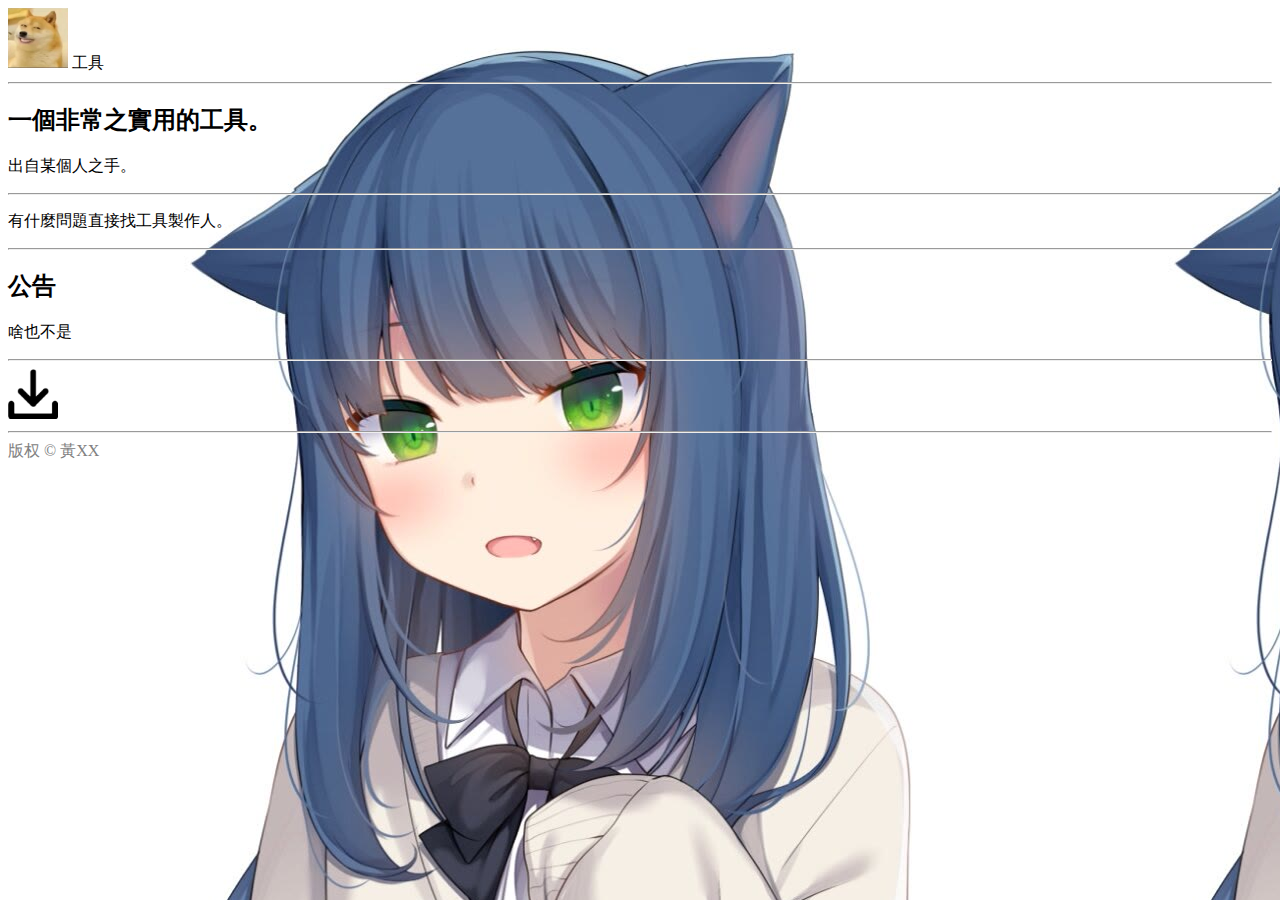
<file: index.html>
<!DOCTYPE html>  <!--警告，這是一個html--> <!--我是一個註解-->
<head>           <!--隱藏的內容-->
<title>工具官網</title><!--標題-->
</head>
<body>           <!--會顯示的東西-->
<body background="res/1.png">
<img class="icon" src="res/3.png" width="60" height="60">
<f>工具</f>
<hr>
<h2>一個非常之實用的工具。</h2>
<p>出自某個人之手。</p>
<hr>
<p>有什麼問題直接找工具製作人。</p>
<hr>
<h2>公告</h2>
<p>啥也不是</p>
<hr>
<a href="https://cdn.410wl.cn/api/1636718546-211.apk"><img src="res/4.png" width="50" height="50"></a>
<hr>
<font color=#808080>
版权 © 黃XX</font>
</body>
</html>
</file>
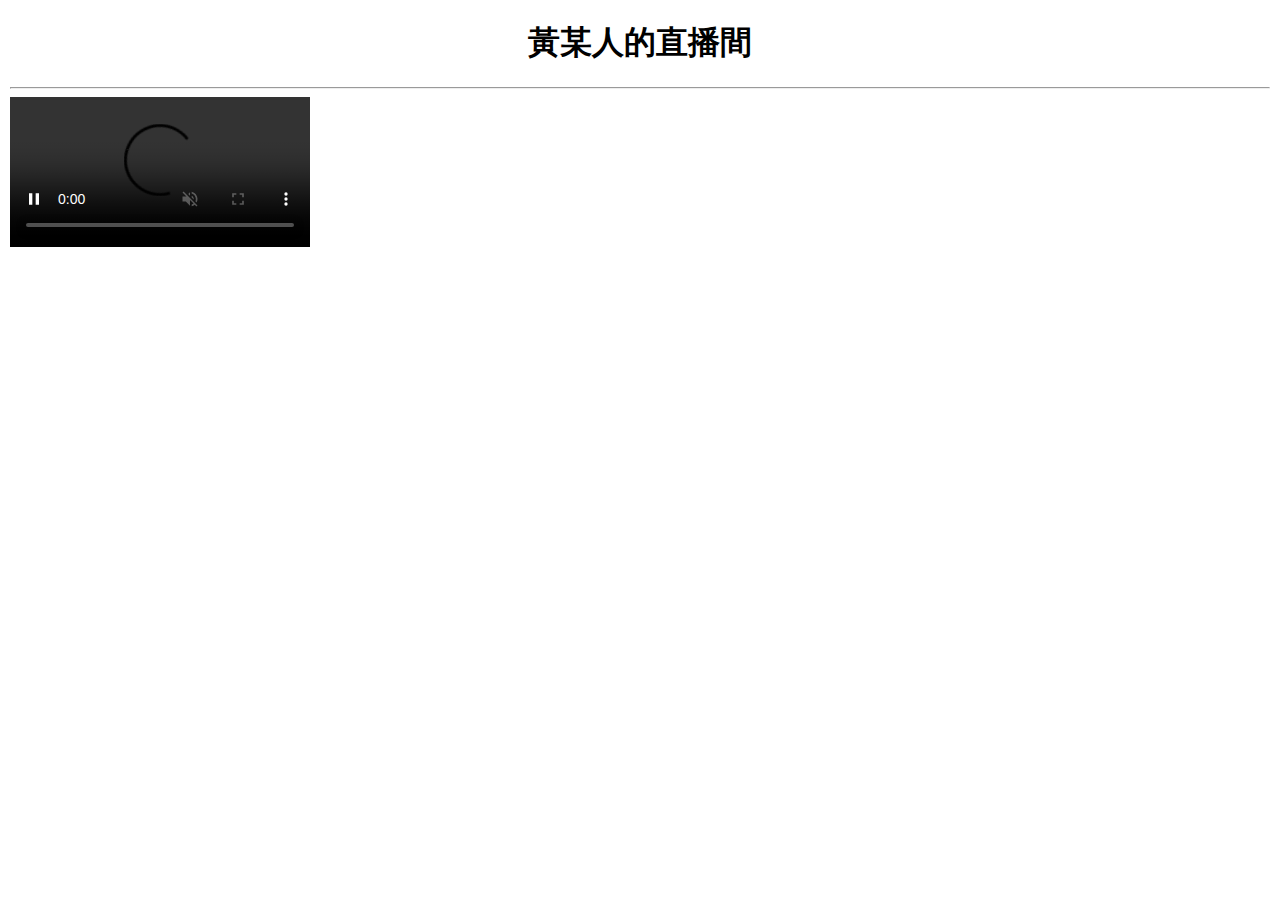
<file: live/index.html>
<!DOCTYPE html>
<html>
<head>
  <title>YUGE LIVE</title>
  <meta charset="utf-8">
  <style>
      body {
          margin: 10px 10px 10px 10px;
      }
  </style>
</head>
<body>
  <h1 align="center">黃某人的直播間</h1>
  <hr>
  <video id="player" controls="controls" autoplay controls muted></video>
</body>
<script type="text/javascript" src="js/jquery-1.10.2.min.js"></script>
<script type="text/javascript" src="js/flv-1.5.0.min.js"></script>
<script type="text/javascript" src="js/hls-0.14.17.min.js"></script>
<script type="text/javascript">
  $(function(){
    // See https://developer.mozilla.org/en-US/docs/Web/API/URLSearchParams
    const q = new URLSearchParams(location.search);

    const resource = ('http://srs.catipa.fun:8080/live/WongXX.flv');
    if (!resource) return alert(`没有指定URL`);

    if (resource.indexOf('.flv') > 0) {
      if (!flvjs.isSupported()) return alert(`你的浏览器不支持HTTP-FLV`);

      const player = flvjs.createPlayer({type: 'flv', url: resource});
      player.attachMediaElement(document.getElementById('player'));
      player.load();
      player.play();
      console.log(`Play by flv.js for ${resource}`);
      return;
    }

    if (resource.indexOf('.m3u8') > 0) {
      // See https://stackoverflow.com/a/12905122/17679565
      if (document.createElement('video').canPlayType('application/vnd.apple.mpegURL')) {
        console.log(`Play by native for ${resource}`);
        $('#player').prop('src', resource);
        return;
      }

      const player = new Hls();
      player.loadSource(resource);
      player.attachMedia(document.getElementById('player'));
      console.log(`Play by hls.js for ${resource}`);
      return;
    }

    alert(`不支持的URL：${resource}`);
  });
</script>
</html>
</file>
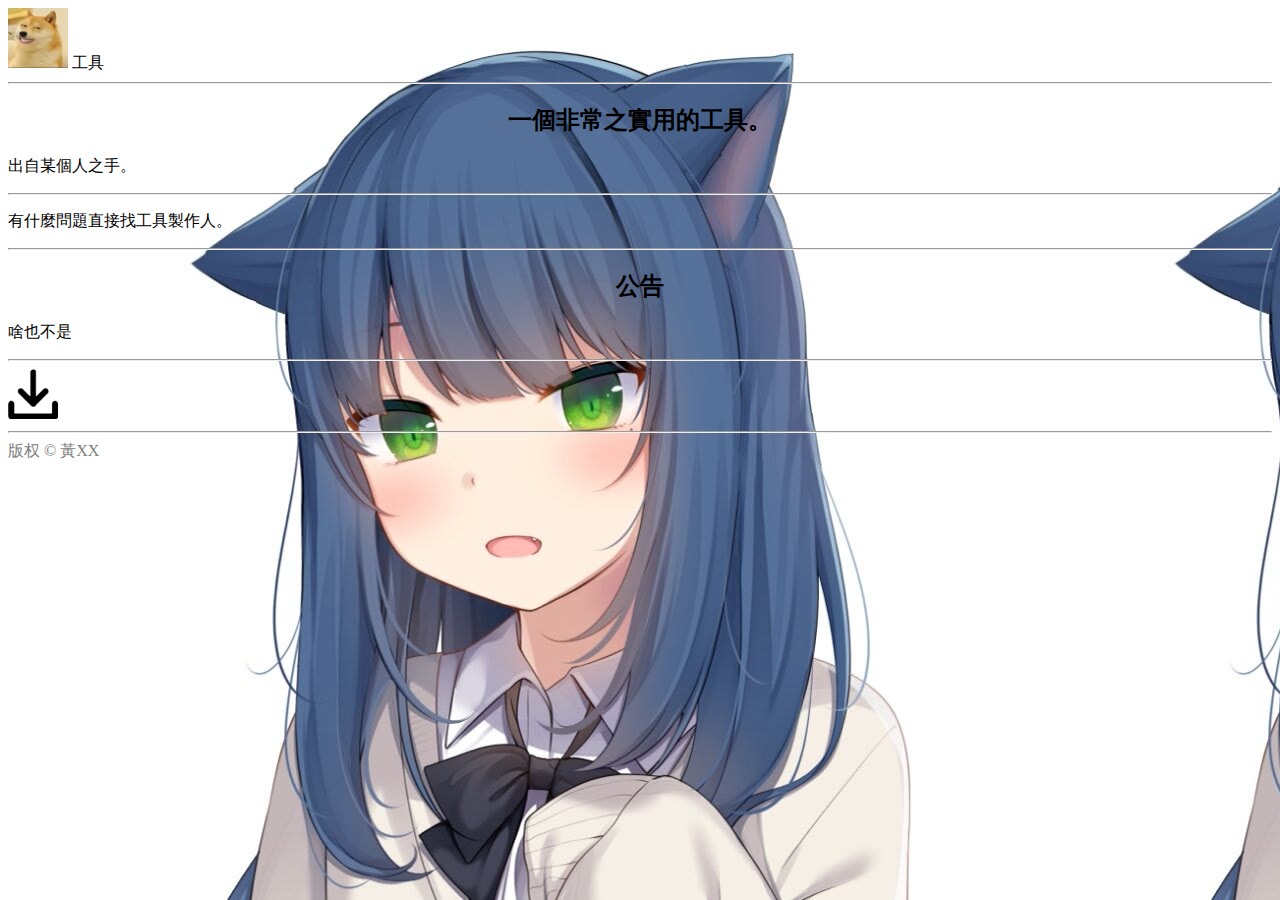
<file: 工具官網/index.html>
<!DOCTYPE html>  <!--警告，這是一個html--> <!--我是一個註解-->
<html>
<head>           <!--隱藏的內容-->
<title>工具官網</title><!--標題-->
</head>
<body>           <!--會顯示的東西-->
<body background="res/1.png">
<img class="icon" src="res/3.png" width="60" height="60">
<f>工具</f>
<hr>
<h2 align="center">一個非常之實用的工具。</h2>
<p>出自某個人之手。</p>
<hr>
<p>有什麼問題直接找工具製作人。</p>
<hr>
<h2 align="center">公告</h2>
<p>啥也不是</p>
<hr>
<a href="APK/工具_60_secure_split.apk"><img src="res/4.png" width="50" height="50"></a>
<hr>
<font color=#808080 align="center">
版权 © 黃XX</font>
</body>
</html>
</file>
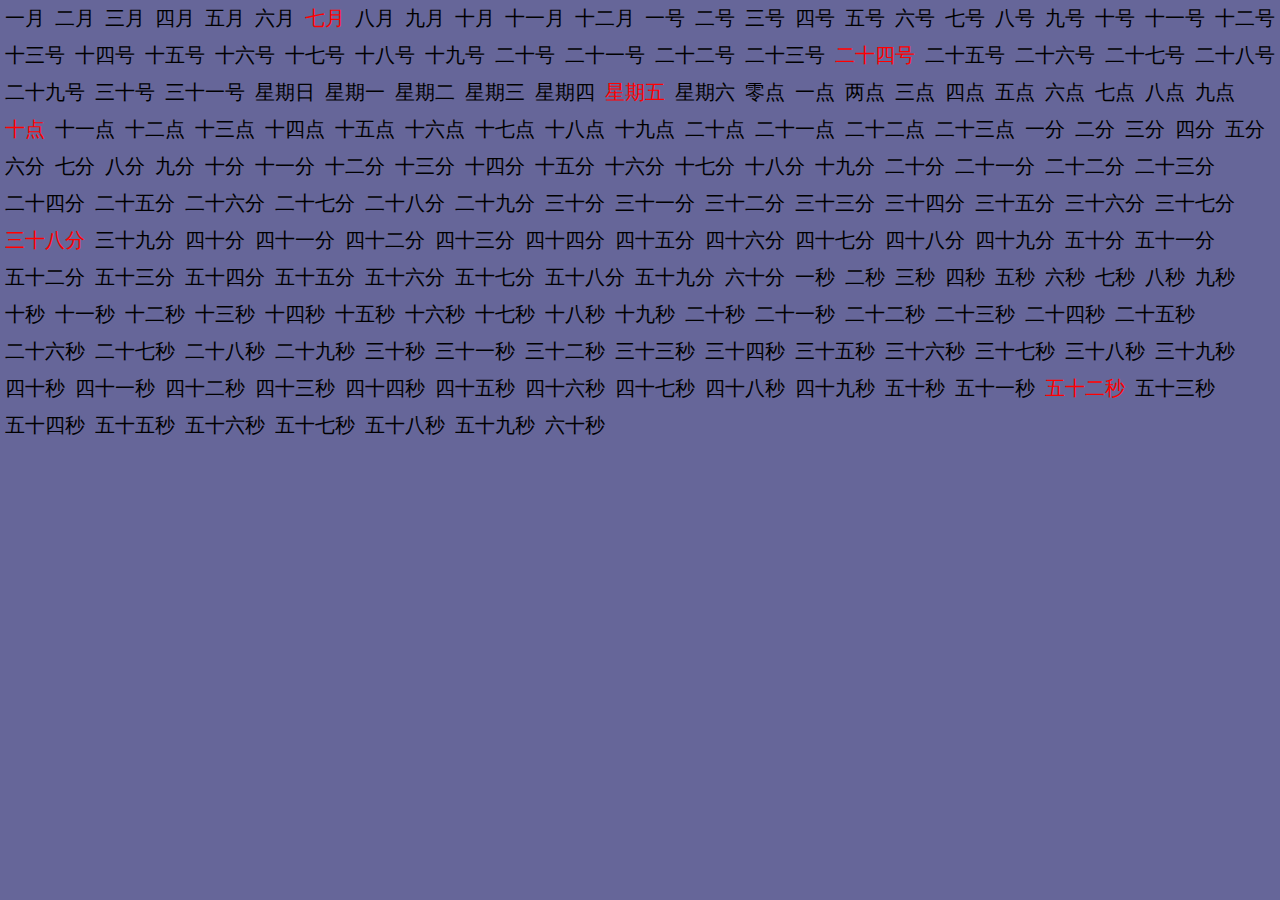
<file: 鐘/index.html>
<!DOCTYPE html>
<html lang="en">
 
<head>
    <meta charset="UTF-8">
    <meta name="viewport" content="width=device-width, initial-scale=1.0">
    <meta http-equiv="X-UA-Compatible" content="ie=edge">
    <title>旋转时钟</title>
    <link rel="stylesheet" href="./clock.css">
    <script src="clock.js"></script>
</head>
 
<body>
<div id="clock"></div>
</body>
 
</html>
</file>
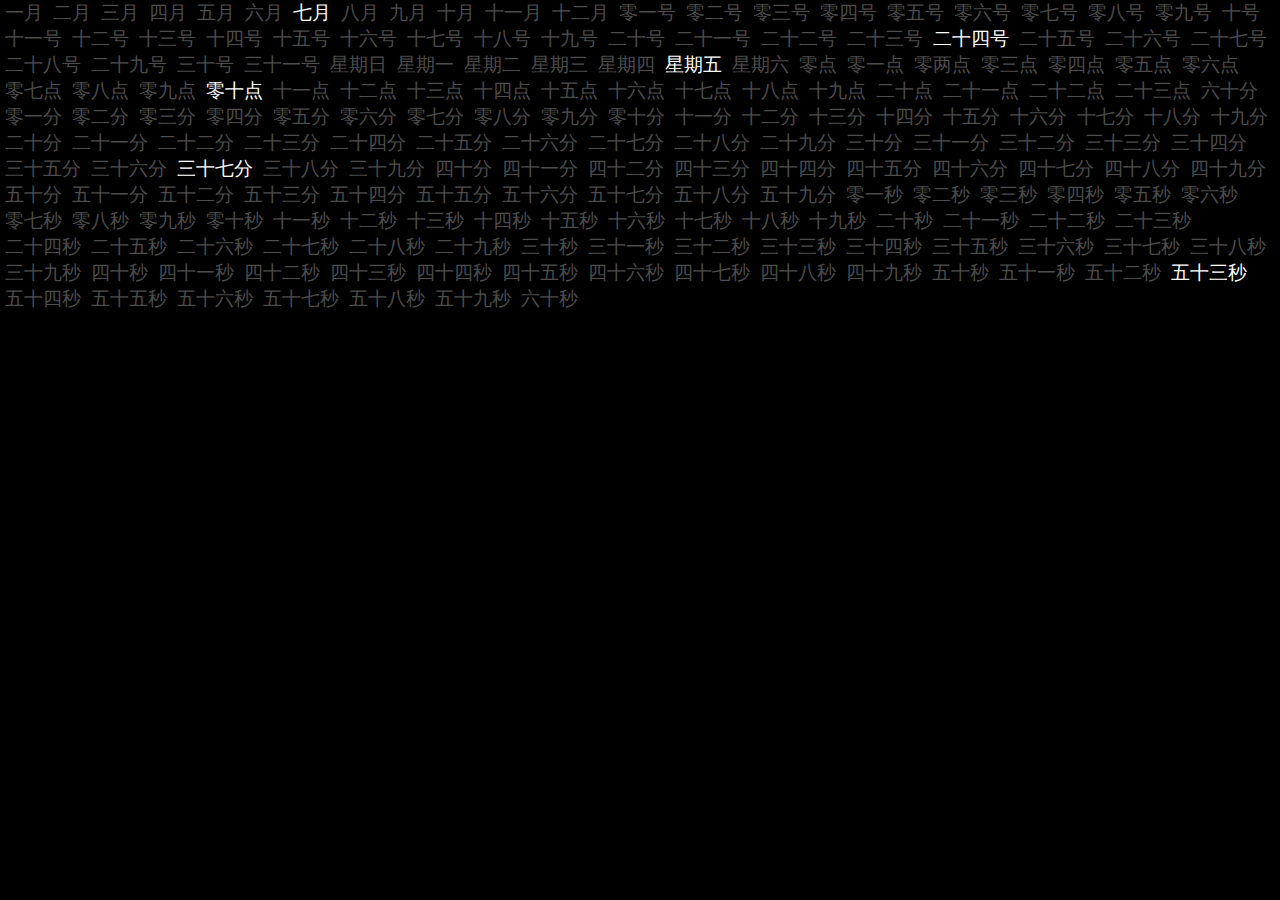
<file: 鐘2/index.html>
<!DOCTYPE html>
   <html lang="zh-hans">
       <head>
           <meta charset="UTF-8">
           <meta name="viewport" content="width=device-width, initial-scale=1.0">
           <meta http-equiv="X-UA-Compatible" content="ie=edge">
           <title>js仿抖罗盘时钟</title>
           <style>
               *{
                   margin:0;
                   padding:0
              }
              html,body{
                   width:100%;
                   height:100%;
                   background-color:#000;
                   overflow:hidden
              }
              #clock{
                   position:relative;
                  width:100%;
                  height:100%;
                  background:#000
              }
              .label{
                   display:inline-block;
                   color:#4d4d4d;
                  text-align:center;
                  padding:0 5px;
                  font-size:19px;
                  transition:left 1s,top 1s;
                  transform-origin:0% 0%
             }
          </style>     
      </head>
      <body>
          <div id="clock"></div>
          <script>
              var monthText=["一月","二月","三月","四月","五月","六月","七月","八月","九月","十月","十一月","十二月"];
              var dayText=["零一号","零二号","零三号","零四号","零五号","零六号","零七号","零八号","零九号","十号","十一号","十二号","十三号","十四号","十五号","十六号","十七号","十八号","十九号","二十号","二十一号","二十二号","二十三号","二十四号","二十五号","二十六号","二十七号","二十八号","二十九号","三十号","三十一号"];
              var weekText=["星期日","星期一","星期二","星期三","星期四","星期五","星期六"];
              var hourText=["零点","零一点","零两点","零三点","零四点","零五点","零六点","零七点","零八点","零九点","零十点","十一点","十二点","十三点","十四点","十五点","十六点","十七点","十八点","十九点","二十点","二十一点","二十二点","二十三点"];
              var minuteText=["六十分","零一分","零二分","零三分","零四分","零五分","零六分","零七分","零八分","零九分","零十分","十一分","十二分","十三分","十四分","十五分","十六分","十七分","十八分","十九分","二十分","二十一分","二十二分","二十三分","二十四分","二十五分","二十六分","二十七分","二十八分","二十九分","三十分","三十一分","三十二分","三十三分","三十四分","三十五分","三十六分","三十七分","三十八分","三十九分","四十分","四十一分","四十二分","四十三分","四十四分","四十五分","四十六分","四十七分","四十八分","四十九分","五十分","五十一分","五十二分","五十三分","五十四分","五十五分","五十六分","五十七分","五十八分","五十九分"];
              var secondsText=["零一秒","零二秒","零三秒","零四秒","零五秒","零六秒","零七秒","零八秒","零九秒","零十秒","十一秒","十二秒","十三秒","十四秒","十五秒","十六秒","十七秒","十八秒","十九秒","二十秒","二十一秒","二十二秒","二十三秒","二十四秒","二十五秒","二十六秒","二十七秒","二十八秒","二十九秒","三十秒","三十一秒","三十二秒","三十三秒","三十四秒","三十五秒","三十六秒","三十七秒","三十八秒","三十九秒","四十秒","四十一秒","四十二秒","四十三秒","四十四秒","四十五秒","四十六秒","四十七秒","四十八秒","四十九秒","五十秒","五十一秒","五十二秒","五十三秒","五十四秒","五十五秒","五十六秒","五十七秒","五十八秒","五十九秒","六十秒"];
              var clock;var monthList=[];
              var dayList=[];
              var weekList=[];
              var hourList=[];
              var minuteList=[];
              var secondsList=[];
              var isCircle=false;
              var textSet=[[monthText,monthList],[dayText,dayList],[weekText,weekList],[hourText,hourList],[minuteText,minuteList],[secondsText,secondsList]];
              window.onload=function(){
                  init();
                  setInterval(function(){
                       runTime();
                       },100);
                      changePosition();
                      setTimeout(function(){
                      changeCircle();
                      },2000);
                  }
              function init(){
                  clock=document.getElementById('clock');
                  for(var i=0;i<textSet.length;i++){
                     for(var j=0;j<textSet[i][0].length;j++){
                          var temp=createLabel(textSet[i][0][j]);
                         clock.appendChild(temp);textSet[i][1].push(temp);
                      }
                  }
              }
              function createLabel(text)
              {
               var div=document.createElement('div');
              div.classList.add('label');
              div.innerText=text;return div;
              }
              function runTime(){
                  var now=new Date();
                  var month=now.getMonth();
                  var day=now.getDate();
                  var week=now.getDay();
                  var hour=now.getHours();
                  var minute=now.getMinutes();
                  var seconds=now.getSeconds();
                  initStyle();
                  var nowValue=[month,day-1,week,hour,minute,seconds];
                 for(var i=0;i<nowValue.length;i++){
                     var num=nowValue[i];
                     textSet[i][1][num].style.color='#fff';
                  }
                  if(isCircle){
                     var widthMid=document.body.clientWidth/2;
                     var heightMid=document.body.clientHeight/2;
                     for(var i=0;i<textSet.length;i++){
                         for(var j=0;j<textSet[i][0].length;j++){
                             var r=(i+1)*35+50*i;
                             var deg=360/textSet[i][1].length*(j-nowValue[i]);
                             var x=r*Math.sin(deg*Math.PI/180)+widthMid;
                             var y=heightMid-r*Math.cos(deg*Math.PI/180);
                             var temp=textSet[i][1][j];
                             temp.style.transform='rotate('+(-90+deg)+'deg)';
                             temp.style.left=x+'px';
                             temp.style.top=y+'px';
                         }
                     }
                 }
             }
             function initStyle(){
                 var label=document.getElementsByClassName('label');
                 for(var i=0;i<label.length;i++){
                     label[i].style.color='#4d4d4d';
                 }
             }
             function changePosition(){
                 for(let i=0;i<textSet.length;i++){
                     for(let j=0;j<textSet[i][1].length;j++){
                         let tempX=textSet[i][1][j].offsetLeft+"px";
                         let tempY=textSet[i][1][j].offsetTop+"px";
                         setTimeout(function(){
                             textSet[i][1][j].style.position="absolute";
                             textSet[i][1][j].style.left=tempX;textSet[i][1][j].style.top=tempY;
                         },50);
                      }
                  }
             }
             function changeCircle(){
                 isCircle=true;
                 clock.style.transform="rotate(90deg)";
             }
         </script>
     </body>
 </html>
</file>
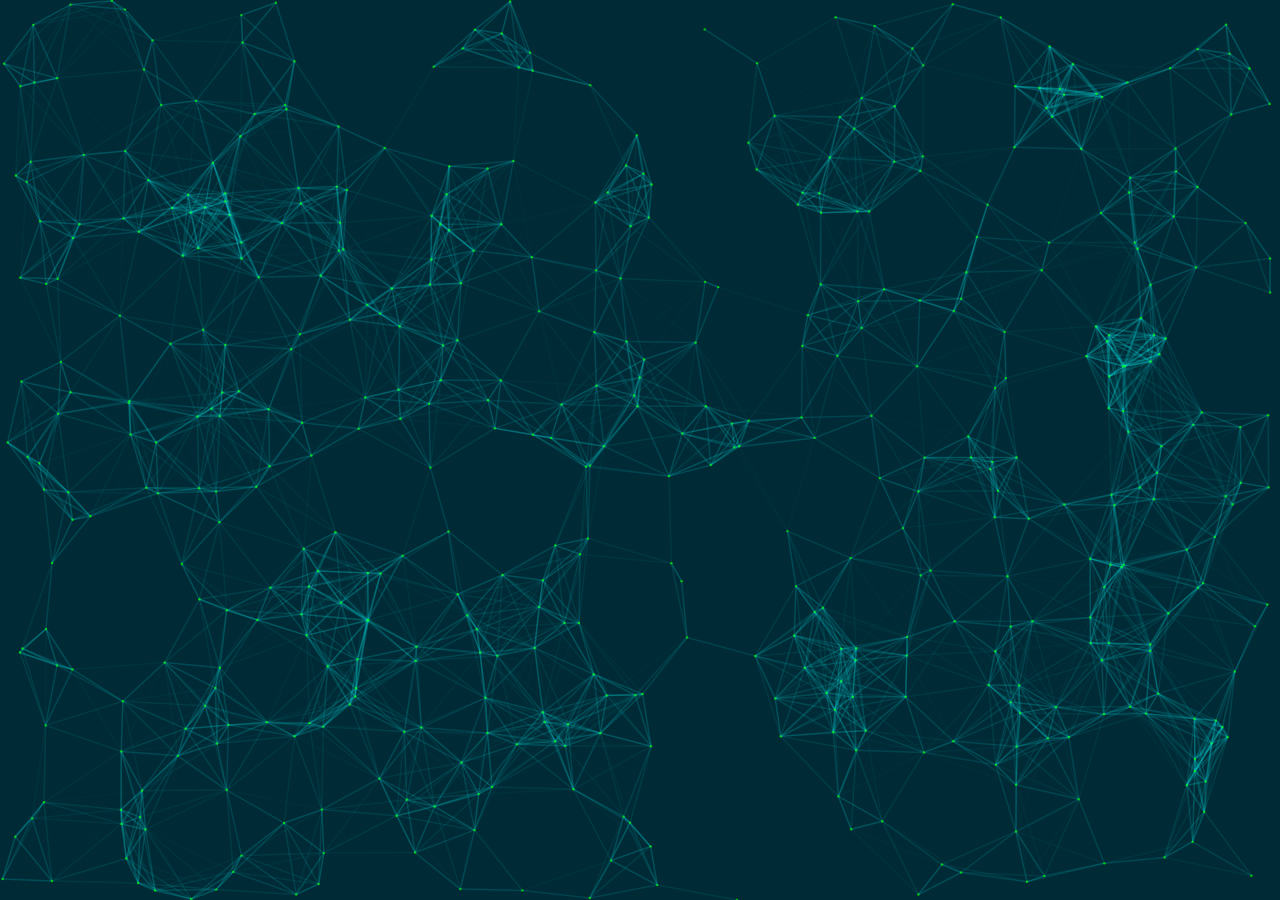
<file: canvas星空连线粒子动画特效.html>
<html>
<head>
<meta charset="UTF-8">
<title>canvas星空连线粒子动画特效</title>
</head>
<body>
<canvas id="canvas"></canvas>
<script>
 

// 可调参数
var BACKGROUND_COLOR = "rgba(0,43,54,1)";   // 背景颜色
var POINT_NUM = 500;                        // 星星数目
var POINT_COLOR = "rgba(0,255,0,0.7)";  // 点的颜色
var LINE_LENGTH = 10000;                    // 点之间连线长度(的平方)

// 创建背景画布
var cvs = document.createElement("canvas");
cvs.width = window.innerWidth;
cvs.height = window.innerHeight;
cvs.style.cssText = "\
    position:fixed;\
    top:0px;\
    left:0px;\
    z-index:-1;\
    opacity:1.0;\
    ";
document.body.appendChild(cvs);

var ctx = cvs.getContext("2d");

var startTime = new Date().getTime();

//随机数函数
function randomInt(min, max) {
    return Math.floor((max - min + 1) * Math.random() + min);
}

function randomFloat(min, max) {
    return (max - min) * Math.random() + min;
}

//构造点类
function Point() {
    this.x = randomFloat(0, cvs.width);
    this.y = randomFloat(0, cvs.height);

    var speed = randomFloat(0.3, 1.4);
    var angle = randomFloat(0, 2 * Math.PI);

    this.dx = Math.sin(angle) * speed;
    this.dy = Math.cos(angle) * speed;

    this.r = 1.2;

    this.color = POINT_COLOR;
}

Point.prototype.move = function () {
    this.x += this.dx;
    if (this.x < 0) {
        this.x = 0;
        this.dx = -this.dx;
    } else if (this.x > cvs.width) {
        this.x = cvs.width;
        this.dx = -this.dx;
    }
    this.y += this.dy;
    if (this.y < 0) {
        this.y = 0;
        this.dy = -this.dy;
    } else if (this.y > cvs.height) {
        this.y = cvs.height;
        this.dy = -this.dy;
    }
}

Point.prototype.draw = function () {
    ctx.fillStyle = this.color;
    ctx.beginPath();
    ctx.arc(this.x, this.y, this.r, 0, Math.PI * 2);
    ctx.closePath();
    ctx.fill();
}

var points = [];

function initPoints(num) {
    for (var i = 0; i < num; ++i) {
        points.push(new Point());
    }
}

var p0 = new Point(); //鼠标
p0.dx = p0.dy = 0;
var degree = 2.5;
document.onmousemove = function (ev) {
    p0.x = ev.clientX;
    p0.y = ev.clientY;
}
document.onmousedown = function (ev) {
    degree = 5.0;
    p0.x = ev.clientX;
    p0.y = ev.clientY;
}
document.onmouseup = function (ev) {
    degree = 2.5;
    p0.x = ev.clientX;
    p0.y = ev.clientY;
}
window.onmouseout = function () {
    p0.x = null;
    p0.y = null;
}

function drawLine(p1, p2, deg) {
    var dx = p1.x - p2.x;
    var dy = p1.y - p2.y;
    var dis2 = dx * dx + dy * dy;
    if (dis2 < 2 * LINE_LENGTH) {
        if (dis2 > LINE_LENGTH) {
            if (p1 === p0) {
                p2.x += dx * 0.03;
                p2.y += dy * 0.03;
            } else return;
        }
        var t = (1.05 - dis2 / LINE_LENGTH) * 0.2 * deg;
        ctx.strokeStyle = "rgba(0,255,255,"+t+")";  //線的顏色
        ctx.beginPath();
        ctx.lineWidth = 1.5;
        ctx.moveTo(p1.x, p1.y);
        ctx.lineTo(p2.x, p2.y);
        ctx.closePath();
        ctx.stroke();
    }
    return;
}

//绘制每一帧
function drawFrame() {
    cvs.width = window.innerWidth;
    cvs.height = window.innerHeight;
    ctx.fillStyle = BACKGROUND_COLOR;
    ctx.fillRect(0, 0, cvs.width, cvs.height);

    var arr = (p0.x == null ? points : [p0].concat(points));
    for (var i = 0; i < arr.length; ++i) {
        for (var j = i + 1; j < arr.length; ++j) {
            drawLine(arr[i], arr[j], 1.0);
        }
        arr[i].draw();
        arr[i].move();
    }

    window.requestAnimationFrame(drawFrame);
}

initPoints(POINT_NUM);
drawFrame();
</script>
</body>
</html>
</file>
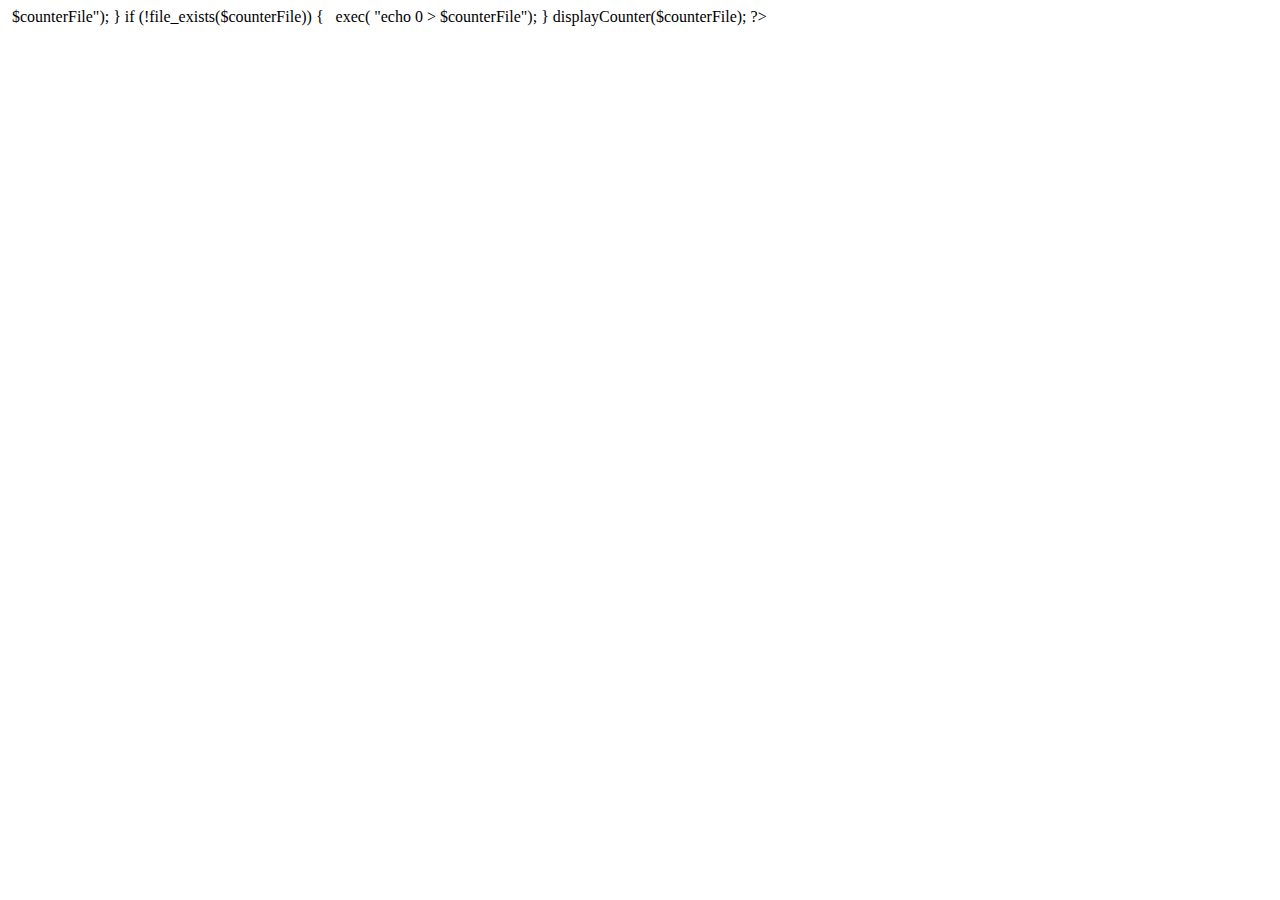
<file: 工具官網/訪問計數器.html>
<html>
<head>
<title>訪客計數器 原型</title>
</head>
<body>
<?php
/*
simple access counter for php3
(c)1998 David W. Bettis
dbettis@eyeintegrated.com
medify by Wilson Peng
*/

$counterFile =  "/tmp/counter.txt";

function displayCounter($counterFile) {
  $fp     = fopen($counterFile,"rw");
  $num    = fgets($fp,5);
  $num    += 1;
  print  "您是第 "."$num"." 位無聊份子";
  exec( "rm -rf $counterFile");
  exec( "echo $num > $counterFile");
}

if (!file_exists($counterFile)) {
  exec( "echo 0 > $counterFile");
}

displayCounter($counterFile);

?>
</body>
</html>
</file>
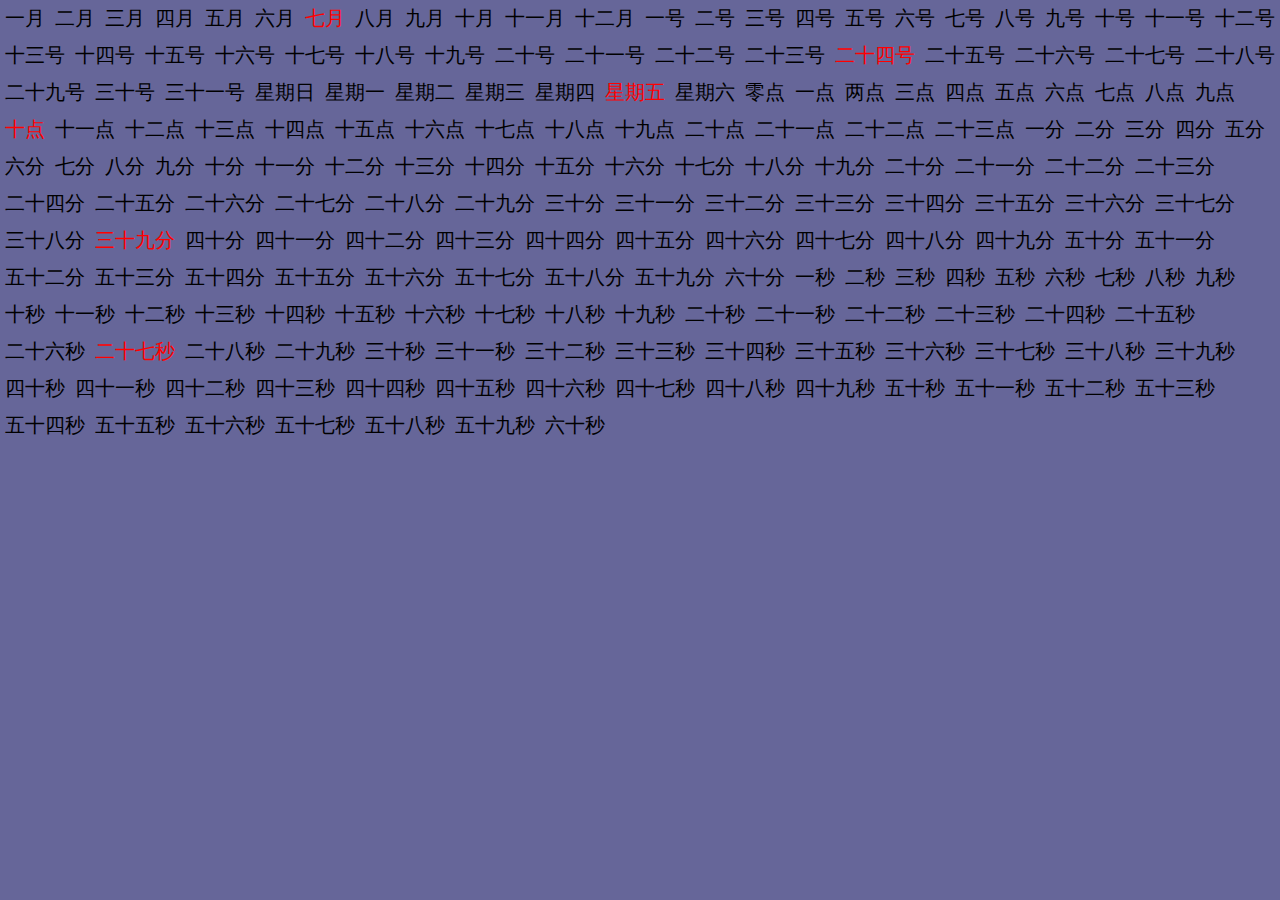
<file: 鐘/clock.html>
<!DOCTYPE html>
<html lang="en">
 
<head>
    <meta charset="UTF-8">
    <meta name="viewport" content="width=device-width, initial-scale=1.0">
    <meta http-equiv="X-UA-Compatible" content="ie=edge">
    <title>旋转时钟</title>
    <link rel="stylesheet" href="./clock.css">
    <script src="clock.js"></script>
</head>
 
<body>
<div id="clock"></div>
</body>
 
</html>
</file>
<file: 鐘/clock.css>
*{
    margin:0;
    padding:0;
    background:#669;
 
}
html,body{
    width:100%;
    height:100%;
    overflow: hidden;
}
#clock {
    position: relative;
    width: 100%;
    height: 100%;
}
.label{
    display:inline-block;
    text-align: center;
    padding:5px 5px;
    font-size:20px;
    font-family: 楷体;
    transition:left 1s,top 1s;
    transform-origin: 0 0;
}
</file>
